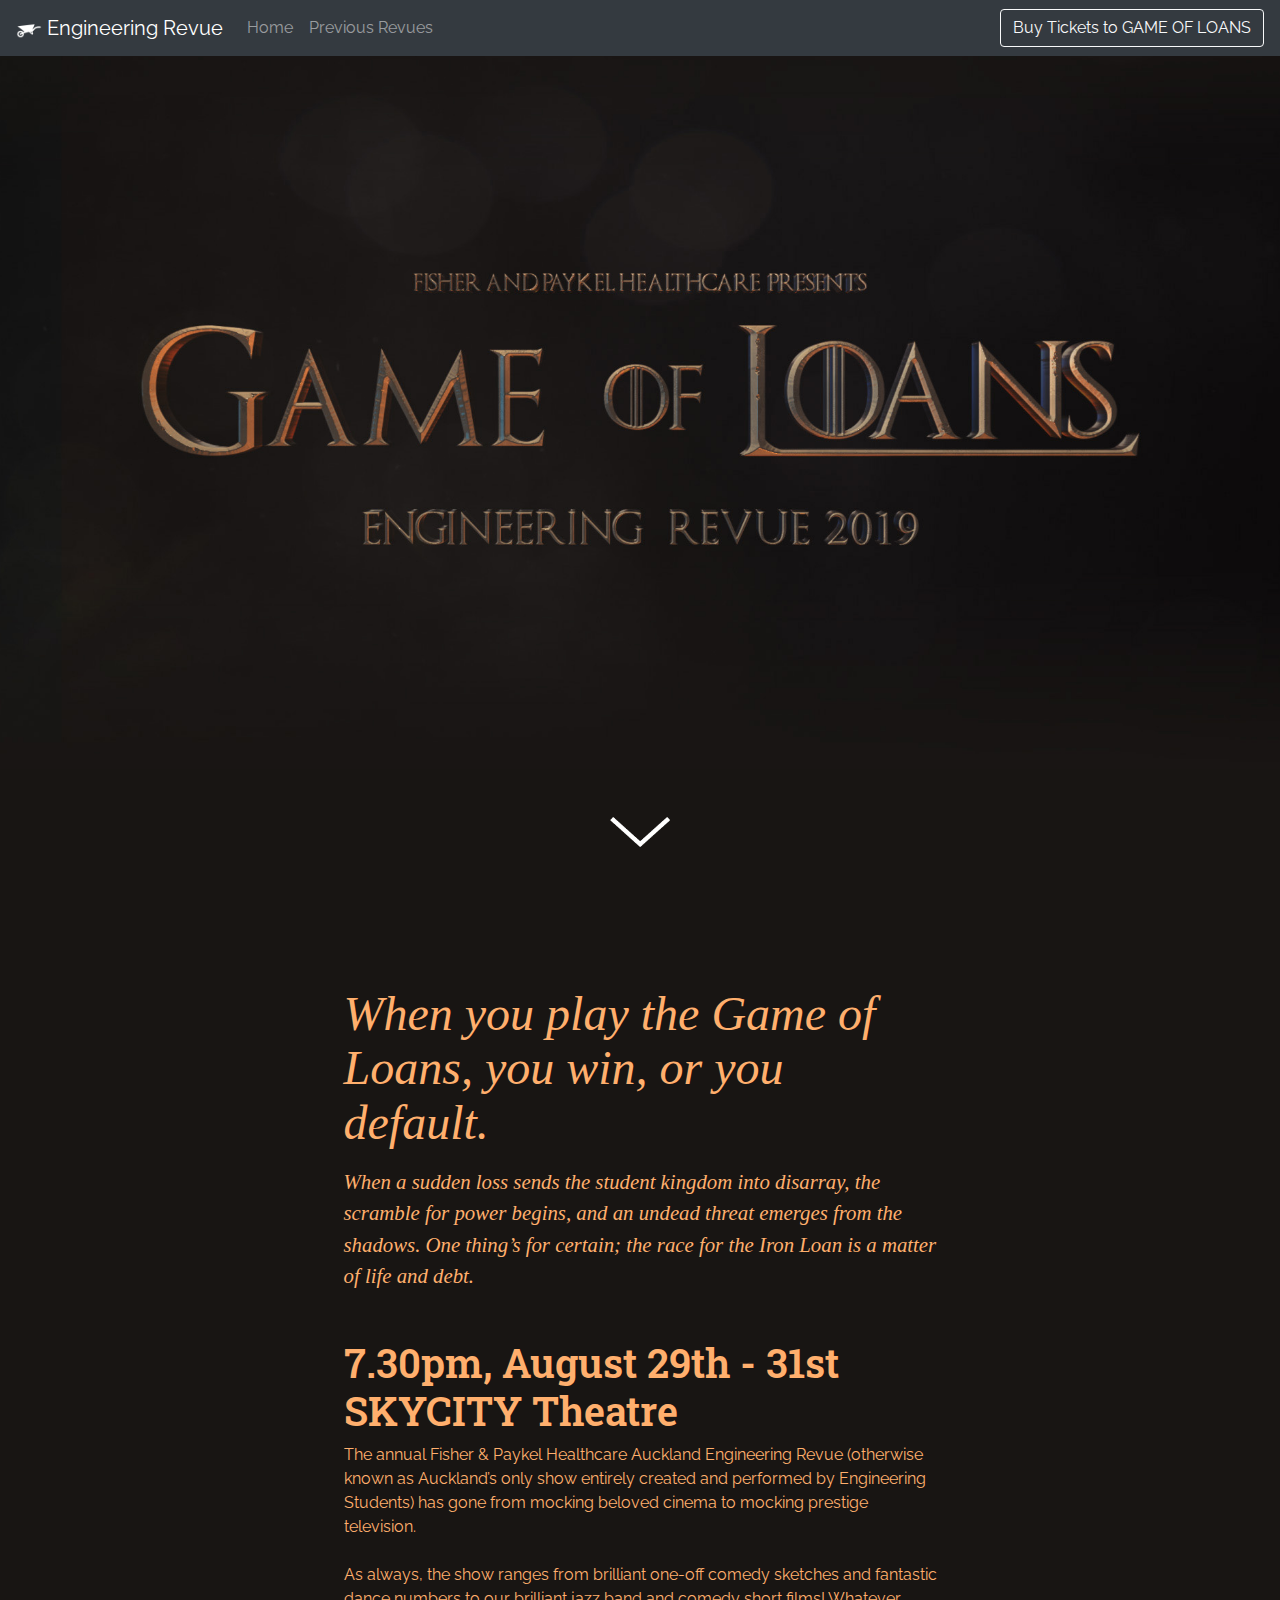
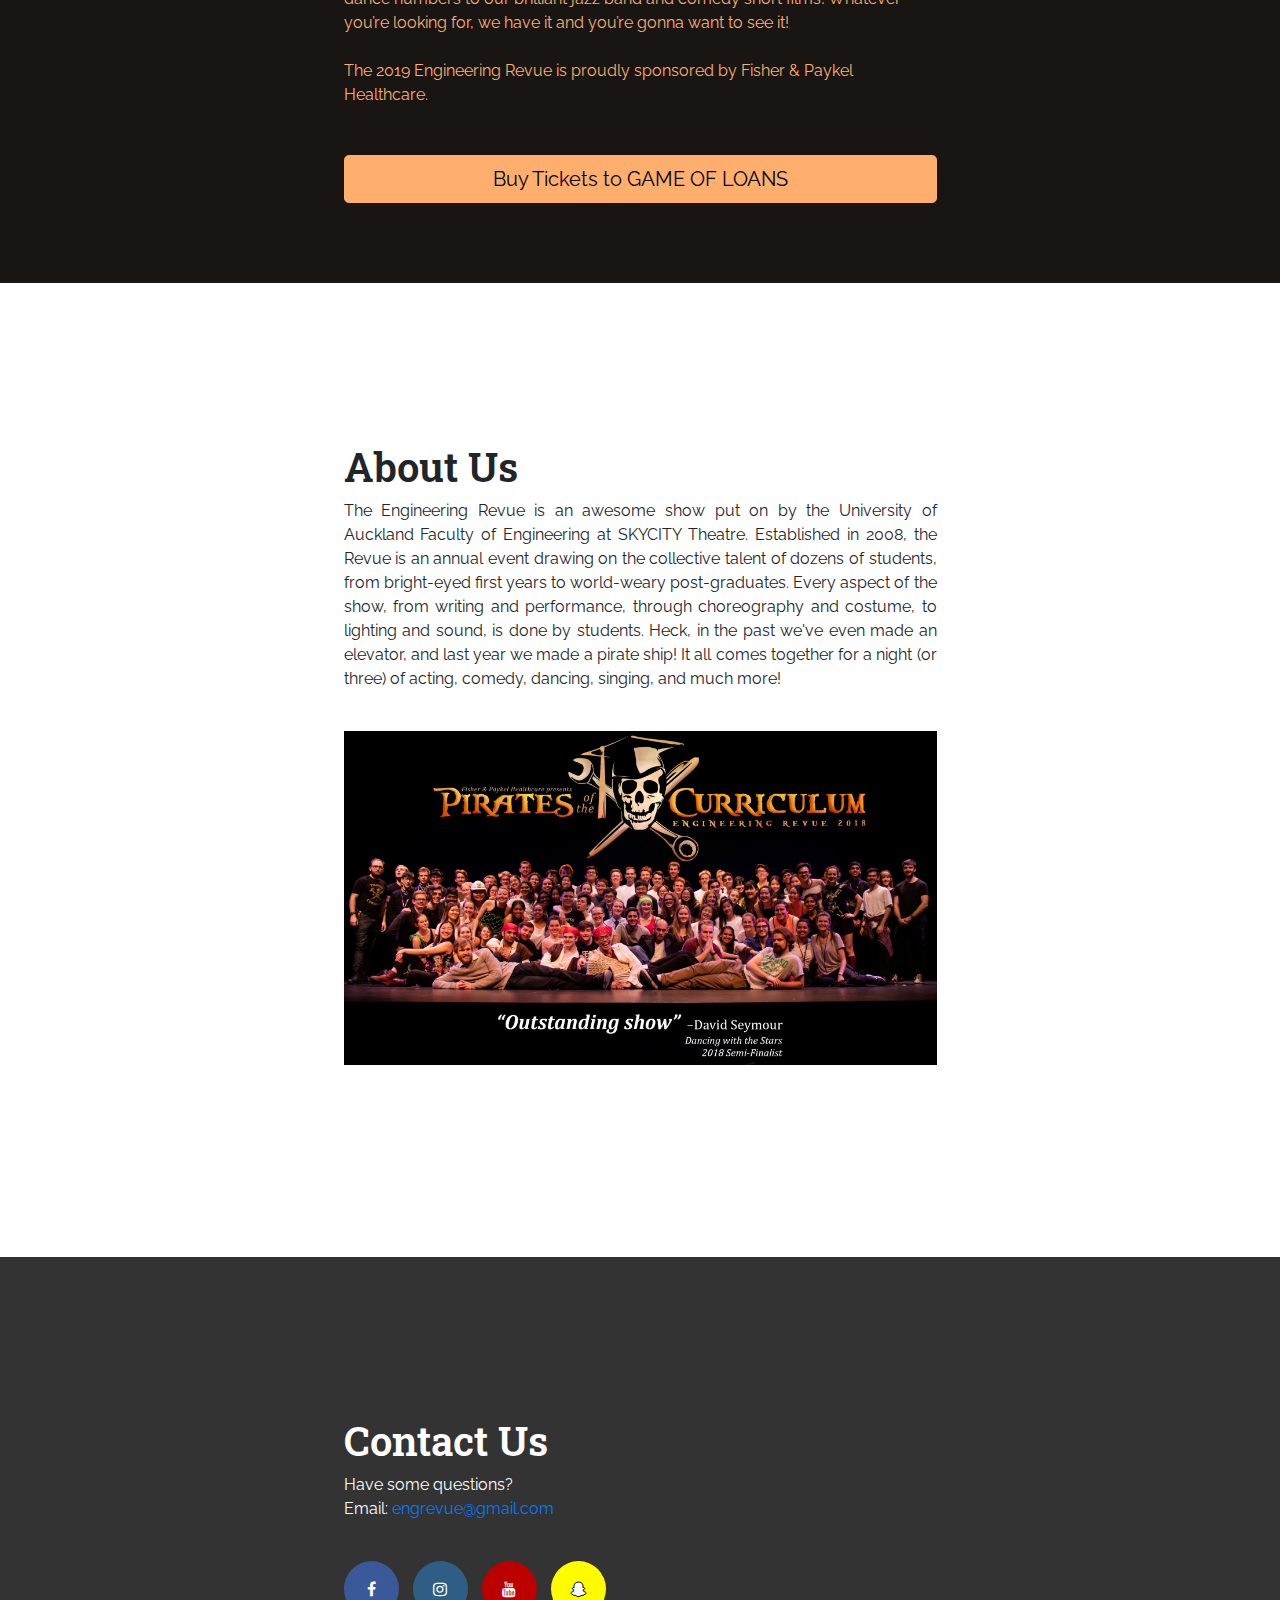
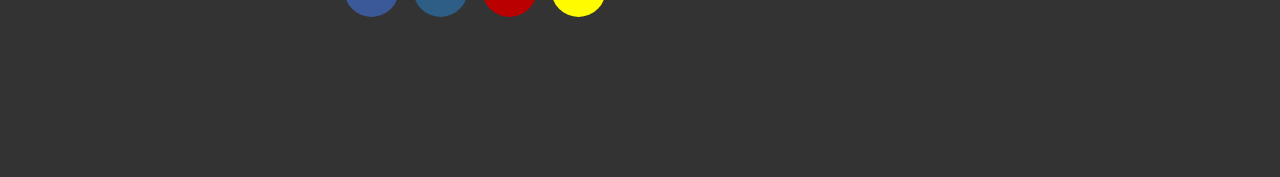
<file: index.html>
<!doctype html>
<html lang="en">
  <head>
    <meta charset="utf-8">
    <meta name="viewport" content="width=device-width, initial-scale=1, shrink-to-fit=no">
    <meta name="description" content="">
    <meta name="author" content="Daniel Wong">
    <link rel="icon" href="img/favicon.png">

    <title>UoA Engineering Revue</title>

    <link href="css/bootstrap.min.css" rel="stylesheet">
    <link href="css/style.css" rel="stylesheet">

    <!-- Google Fonts -->
    <link href="https://fonts.googleapis.com/css?family=Raleway|Roboto+Slab:300:600" rel="stylesheet">

    <!-- Font Awesome -->
    <link rel="stylesheet" href="https://cdnjs.cloudflare.com/ajax/libs/font-awesome/4.7.0/css/font-awesome.min.css">
  </head>

  <body>
    <div id="navbar-placeholder"></div>

    <section class="row">
      <div class="col-md-12 banner loans">
        <picture>
          <source media="(max-width: 767px)" srcset="img/index/2019-banner-square.jpg">
          <source media="(min-width: 768px)" srcset="img/index/2019-banner-long.jpg">
          <img src="img/index/2019-banner-long.jpg" class="image-fill loans-center">
        </picture>
        <div class="glyphPosition">
          <img style="height: 30px; width: auto;" id="downarrow" src="img/index/downarrow.png">
        </div>
      </div>
    </section>

    <section class="row loans desc section" id="loans">
      <div class="col-md-6 offset-md-3" style="margin-top: 100px">

        <div class="flavourtext">
          <p style="font-size: 3rem; line-height: 3.4rem;">When you play the Game of Loans, you win, or you default.</p>
          <p><i>
            When a sudden loss sends the student kingdom into disarray, the scramble for power begins,
            and an undead threat emerges from the shadows. One thing’s for certain; the race for the
            Iron Loan is a matter of life and debt.
          </i></p>
        </div>

        <div class="infotext">
            <h2>7.30pm, August 29th - 31st<br>SKYCITY Theatre</h2>
            <p>
              The annual Fisher & Paykel Healthcare Auckland Engineering Revue (otherwise
              known as Auckland’s only show entirely created and performed by Engineering Students) has gone
              from mocking beloved cinema to mocking prestige television.
              <br><br>
              As always, the show ranges from brilliant one-off comedy sketches and fantastic dance numbers
              to our brilliant jazz band and comedy short films! Whatever you’re looking for, we have it and
              you’re gonna want to see it!
              <br><br>
              The 2019 Engineering Revue is proudly sponsored by <a href="https://www.fphcare.com" style="color: #FFAF6D;">Fisher & Paykel Healthcare</a>.
            </p>
        </div>

        <a href="https://premier.ticketek.co.nz/shows/show.aspx?sh=ENGREVUE19" class="btn btn-lg btn-block btn-primary" role="button">
          Buy Tickets to GAME OF LOANS
        </a>

      </div>
    </section>

    <!--
    <section class="row title background-grey">
      <article class="col-md-6 offset-md-2">
        <h1>UoA Engineering Revue</h1>
        <p style="max-width: 500px">A theatre show put on every year by Engineering Students at the University of Auckland</p>
      </article>
    </section>
    -->

    <section class="row section">
      <article class="col-md-6 offset-md-3">
        <h2>About Us</h2>
        <p class="justify">
          The Engineering Revue is an awesome show put on by the University of Auckland Faculty of Engineering 
          at SKYCITY Theatre. Established in 2008, the Revue is an annual event drawing on the collective talent 
          of dozens of students, from bright-eyed first years to world-weary post-graduates. Every aspect of the show, 
          from writing and performance, through choreography and costume, to lighting and sound, is done by students. 
          Heck, in the past we've even made an elevator, and last year we made a pirate ship! It all comes together 
          for a night (or three) of acting, comedy, dancing, singing, and much more!
        </p>
        <br />
        <img class="image-fill" src="img/index/about_us.jpg" alt="Cast of 2018">
      </article>
    </section>

    <section class="row section background-grey">
      <article class="col-md-6 offset-md-3">
        <h2>Contact Us</h2>
        <p>
          Have some questions?<br />
          Email: <a href="mailto:engrevue@gmail.com">engrevue@gmail.com</a>
        </p>
        <br>
        <a href="https://www.facebook.com/EngineeringRevue/" class="fa fa-facebook"></a>
        <a href="https://www.instagram.com/engrevue" class="fa fa-instagram"></a>
        <a href="https://www.youtube.com/user/Engrevue" class="fa fa-youtube"></a>
        <a href="https://www.snapchat.com/add/engrevue" class="fa fa-snapchat-ghost"></a>
      </article>
    </section>

    <!-- Bootstrap core JavaScript
    ================================================== -->
    <!-- Placed at the end of the document so the pages load faster -->
    <script src="https://code.jquery.com/jquery-3.3.1.min.js" crossorigin="anonymous"></script>
    <script>window.jQuery || document.write('<script src="js/jquery-3.3.1.min.js"><\/script>')</script>
    <script src="js/popper.min.js"></script>
    <script src="js/bootstrap.min.js"></script>
    <script src="js/index.js"></script>

    <script>
      //Loads the navbar dynamically
      $(function(){
        $("#navbar-placeholder").load("navbar.html");
      });
    </script>
  </body>
</html>
</file>
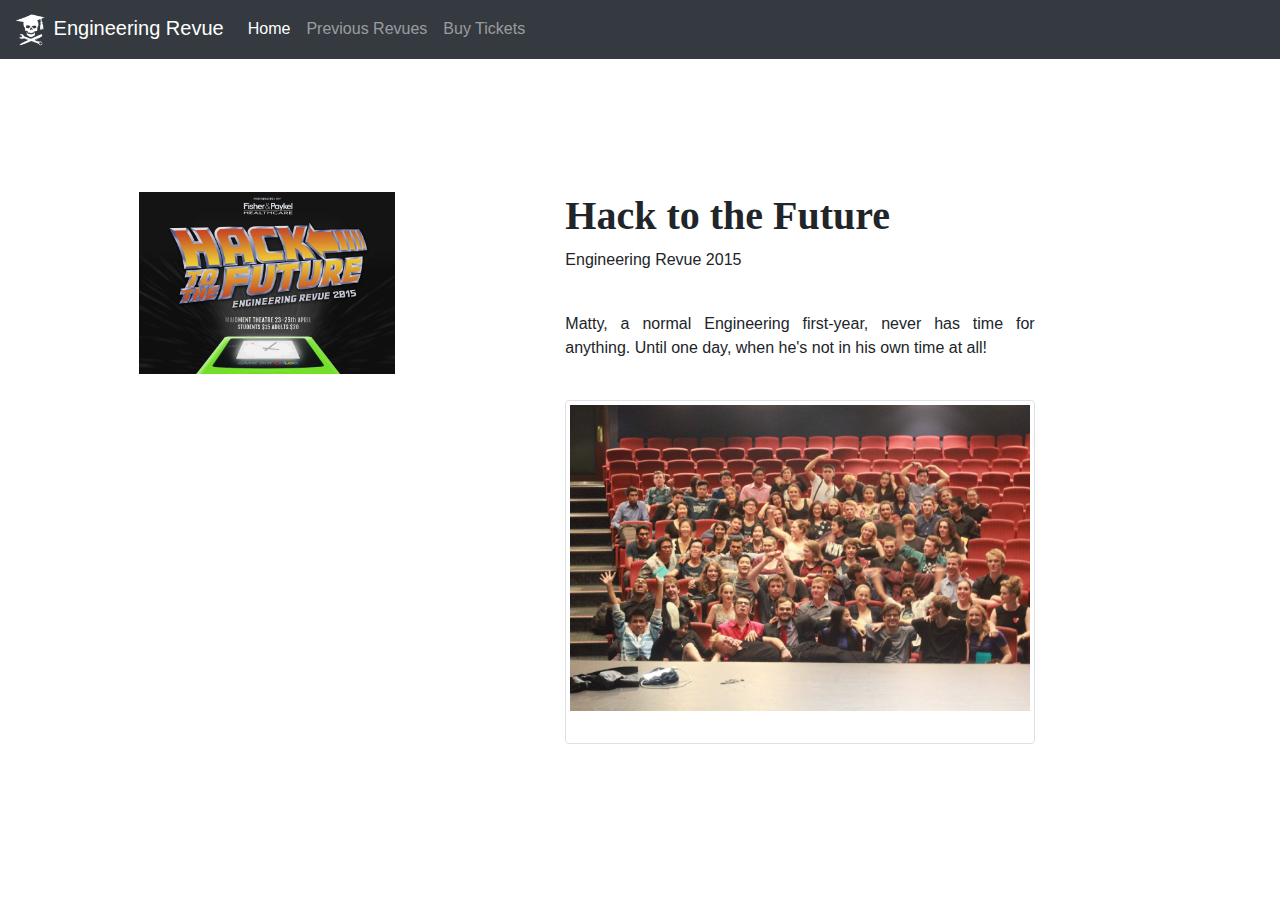
<file: previous/2015.html>
<!doctype html>
<html lang="en">
  <head>
    <meta charset="utf-8">
    <meta name="viewport" content="width=device-width, initial-scale=1, shrink-to-fit=no">
    <meta name="description" content="UoA Engineering Revue">
    <meta name="author" content="Daniel Wong">
    <!-- <link rel="icon" href="../../../../favicon.ico"> -->

    <title>Engineering Revue</title>

    <!-- Bootstrap core CSS -->
    <link href="../css/bootstrap.min.css" rel="stylesheet">

    <!-- Custom styles for this template -->
    <link href="../css/style.css" rel="stylesheet">

    <!-- Google Fonts -->
    <link href="https://fonts.googleapis.com/css?family=Merriweather:400,700|Open+Sans:700" rel="stylesheet">
  </head>

  <body>
    <nav class="navbar navbar-expand-md navbar-dark bg-dark fixed-top">
      <a class="navbar-brand" href="index.html">
        <img src="../img/navBarIcon.png" style="height: 32px;">
        Engineering Revue
      </a>
      <button class="navbar-toggler" type="button" data-toggle="collapse" data-target="#navbarsExampleDefault" aria-controls="navbarsExampleDefault" aria-expanded="false" aria-label="Toggle navigation">
        <span class="navbar-toggler-icon"></span>
      </button>

      <div class="collapse navbar-collapse" id="navbarsExampleDefault">
        <ul class="navbar-nav mr-auto">
          <li class="nav-item active">
            <a class="nav-link" href="../index.html">Home <span class="sr-only">(current)</span></a>
          </li>
          <li class="nav-item">
            <a class="nav-link" href="previous/previous.html">Previous Revues</a>
          </li>
          <li class="nav-item">
            <a class="nav-link" href="https://premier.ticketek.co.nz/shows/show.aspx?sh=ENGREVUE18">Buy Tickets</a>
          </li>
        </ul>
      </div>
    </nav>

    <div class="container-fluid">
      <div class="row" id="home">
        <div class="col-md-3 offset-md-1 section">
          <img src="../img/2015.jpg" class="image-fill">
        </div>
        <div class="col-md-5 offset-md-1 section bottom">
          <h1 class="title-text">Hack to the Future</h1>
          <p>Engineering Revue 2015</p>
          <br>
          <p align="justify">
            Matty, a normal Engineering first-year, never has time for anything. Until one day, when he's not in his own time at all!
          </p>
          <br>
          <img src="../img/cast_2015.jpg" class="img-thumbnail image-fill">
      </div>
    </div>

    <!-- Bootstrap core JavaScript
    ================================================== -->
    <!-- Placed at the end of the document so the pages load faster -->
    <script src="https://code.jquery.com/jquery-3.3.1.min.js"crossorigin="anonymous"></script>
    <script>window.jQuery || document.write('<script src="../js/jquery-3.3.1.min.js"><\/script>')</script>
    <script src="../js/popper.min.js"></script>
    <script src="../js/bootstrap.min.js"></script>
  </body>
</html>
</file>
<file: css/style.css>
body {
  font-family: 'Raleway', sans-serif;
  padding-top: 2rem;

  max-width: 100%;
  overflow-x: hidden;
}
h1, h2, h3, h4, h5 {
  font-family: 'Roboto Slab', serif;
  font-weight: 600;
}
h2 {
  font-size: 2.5rem;
}
.justify {
  text-align: justify;
}
.title {
  height: 100vh;
  padding: 45vh 2em 0em 2em;
  text-align: left;
}
.title h1 {
  color: white;
  font-size: 3em;
}
.title p {
  color: white;
}
.section {
  padding: 10em 2em 10em 2em;
}
.image-fill {
  width: 100%;
  height: auto;
  padding-bottom: 2rem;
}

.loans {
  background: #181513;
  height: 95vh;
  color: rgb(255, 175, 109);
}
.loans-center {
  position: absolute;
  top: 45%;
  transform: translateY(-50%);
}
.loans.banner {
  padding: 0;
}
.loans.desc {
  height: auto;
  padding-top: 0px;
  padding-bottom: 5em;
}
.flavourtext {
  font-family: 'Palatino Linotype', 'Book Antiqua', Palatino, serif;
  font-style: italic;
  font-size: 1.3rem;
}
.infotext {
  margin: 3em auto;
}
.btn-primary,
.btn-primary:hover,
.btn-primary:active,
.btn-primary:visited,
.btn-primary:focus {
  color: black !important;
  background-color: #FFAF6D !important;
  border-color: #FFAF6D !important;
}
.glyphPosition {
  position: absolute;
  text-align: center;
  bottom: 20px;
  width: 100%;
  height: 50px;
  transition: all .2s ease-in-out;
}
.glyphPosition:hover {
  transform: scale(1.5);
}

.background-grey {
  background-color: #333;
}
.background-grey h2, .background-grey p {
  color: white;
}
.fa {
  padding: 20px;
  margin-right: 10px;
  font-size: 30px;
  width: 55px;
  text-align: center;
  text-decoration: none;
  border-radius: 50%;
}
.fa:hover {
  opacity: 0.7;
}
.fa-facebook {
  background: #3B5998;
  color: white;
}
.fa-instagram {
  background: #2E5E86;
  color: white;
}
.fa-youtube {
  background: #bb0000;
  color: white;
}
.fa-snapchat-ghost {
  background: #fffc00;
  color: white;
  text-shadow: -1px 0 black, 0 1px black, 1px 0 black, 0 -1px black;
}
a.fa:hover {
  color: white;
}
</file>
